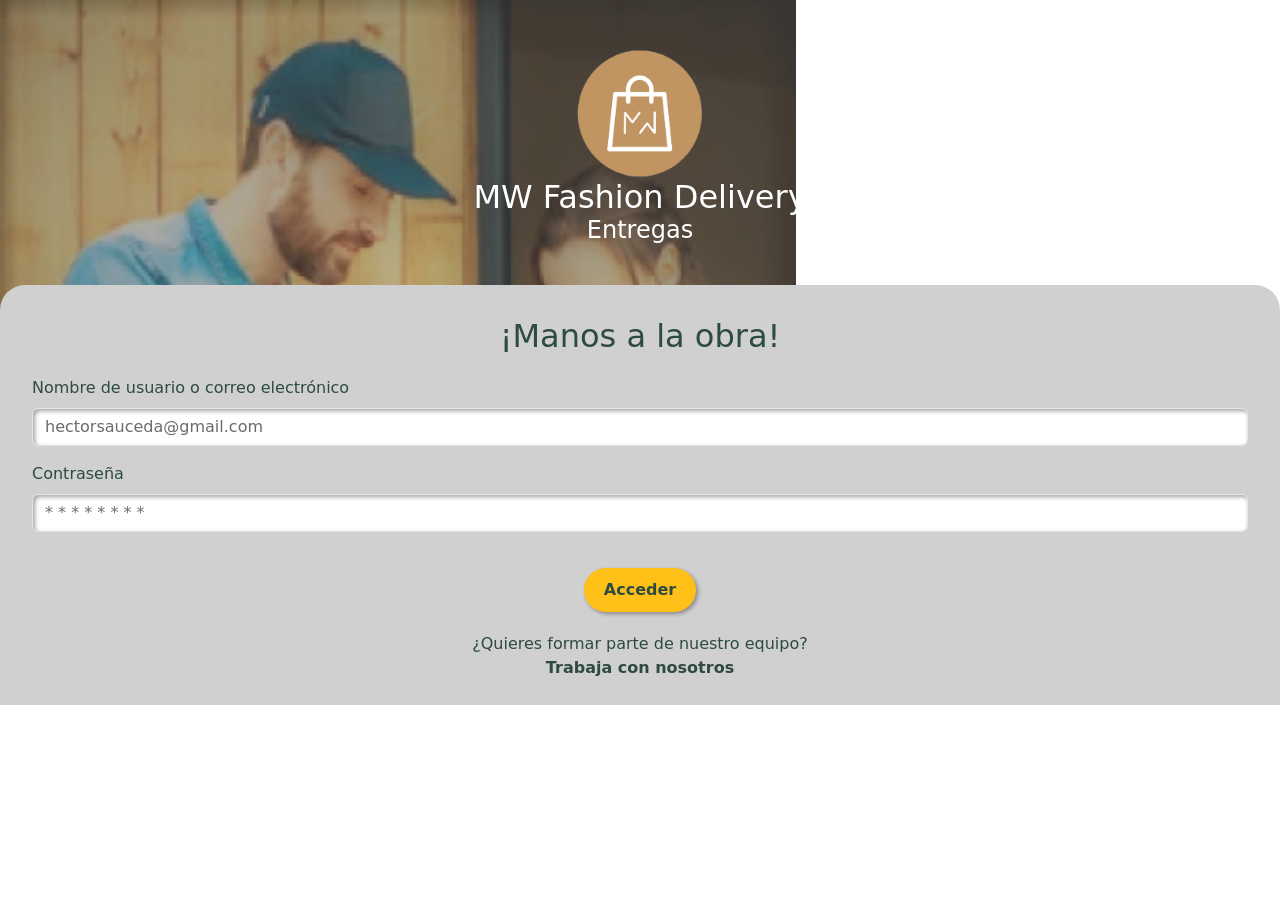
<file: Motorista/Motorista.html>
<!DOCTYPE html>
<html lang="en">
<head>
    <meta charset="UTF-8">
    <meta http-equiv="X-UA-Compatible" content="IE=edge">
    <meta name="viewport" content="width=device-width, initial-scale=1.0">
    <link rel="icon" type="image/jpg" href="img/favicon_MW.png"/>
    <link rel="stylesheet" type="text/css" href="css/mainMotorista.css">
    <link href="https://cdn.jsdelivr.net/npm/bootstrap@5.3.0-alpha2/dist/css/bootstrap.min.css" rel="stylesheet" integrity="sha384-aFq/bzH65dt+w6FI2ooMVUpc+21e0SRygnTpmBvdBgSdnuTN7QbdgL+OapgHtvPp" crossorigin="anonymous">
    <title>MW Motoristas</title>
</head>

<body>
    <section id="1" name="landingPage-Motorista">
        <div class="contenedor-lpMotorista">
            <div class="banner">
                <img id="logo" src="img/logo_MW2.png" alt="logo MW FashionDelivery">
                <h2 style="margin: 0%">MW Fashion Delivery</h2>
                <h4>Entregas</h4>
            </div>
            <div class="form-acceso">
                <h2 style="text-align:center">¡Manos a la obra!</h2>
                <form>
                    <div class="mb-3">
                        <label for="exampleInputEmail1" class="form-label">Nombre de usuario o correo electrónico</label>
                        <input type="email" class="form-control" id="exampleInputEmail1" aria-describedby="emailHelp" placeholder="hectorsauceda@gmail.com">
                    </div>
                    <div class="mb-3">
                        <label for="exampleInputPassword1" class="form-label">Contraseña</label>
                        <input type="password" class="form-control" id="exampleInputPassword1" placeholder="* * * * * * * *">
                    </div>
                    <div class="contenedor">
                    <button type="submit" class="btn-acceso" class="btn btn-primary">Acceder</button>
                    <br>
                    <p style="margin: 0%">¿Quieres formar parte de nuestro equipo?</p>
                    <b>Trabaja con nosotros</b>
                    </div>
                </form>
            </div>
        </div>
    </section>

    <section id="2" name=" ">

    </section>


    <!--CDN Links-->
    <script src="https://cdn.jsdelivr.net/npm/bootstrap@5.3.0-alpha2/dist/css/bootstrap.min.css"></script>
    <script src="https://cdn.jsdelivr.net/npm/bootstrap@5.3.0-alpha2/dist/js/bootstrap.bundle.min.js"></script>
</body>

</html>
</file>
<file: Motorista/css/mainMotorista.css>
/*Fuentes*/
@import url('https://fonts.googleapis.com/css2?family=Varta&display=swap');

body{
    font-family: 'Varta', sans-serif;
    padding: 0%;
    margin: 0%;
}

/*Landing page Motorista*/
#landingPage-Motorista{
    padding: 0%;
    margin: 0%;
}
.contenedor-lpMotorista{
    background-image: url(../img/fondo_landingMotorista.png);
    opacity: 90%;
    background-repeat: no-repeat; 
    background-size: contain; 
    background-attachment: fixed;
    margin: 0%;
    max-width: 100vw;
    max-height: 100vh;
}

.banner{
    color: white; 
    text-align: center;
    padding: 2rem;

}

#logo{
    width: 130px;
    height: 130px;
    margin-bottom: 0%;
    margin-top: 1rem;

}

form{
    margin-top: 20px;
}

.form-acceso{
    max-width: 100%;
    height: 420px;
    background-color:  #CCCCCC;
    color: #17382B;
    border-radius: 25px 25px 0px 0px;
    padding: 2rem;
    background-attachment: fixed;
}

.form-control{
    box-shadow: inset 2px 2px 4px rgba(0, 0, 0, 0.4);
}

.btn-acceso{
    color: #17382B;
    background-color: #FFBA00;
    border-radius: 23px;
    padding: 10px 20px 10px 20px;
    border-style: none;
    font-weight:bold;
    margin-top: 20px;
    margin-bottom: 20px;
    box-shadow: 2px 2px 4px rgba(0, 0, 0, 0.4);
    
}

.contenedor{
    text-align: center;
}
</file>
